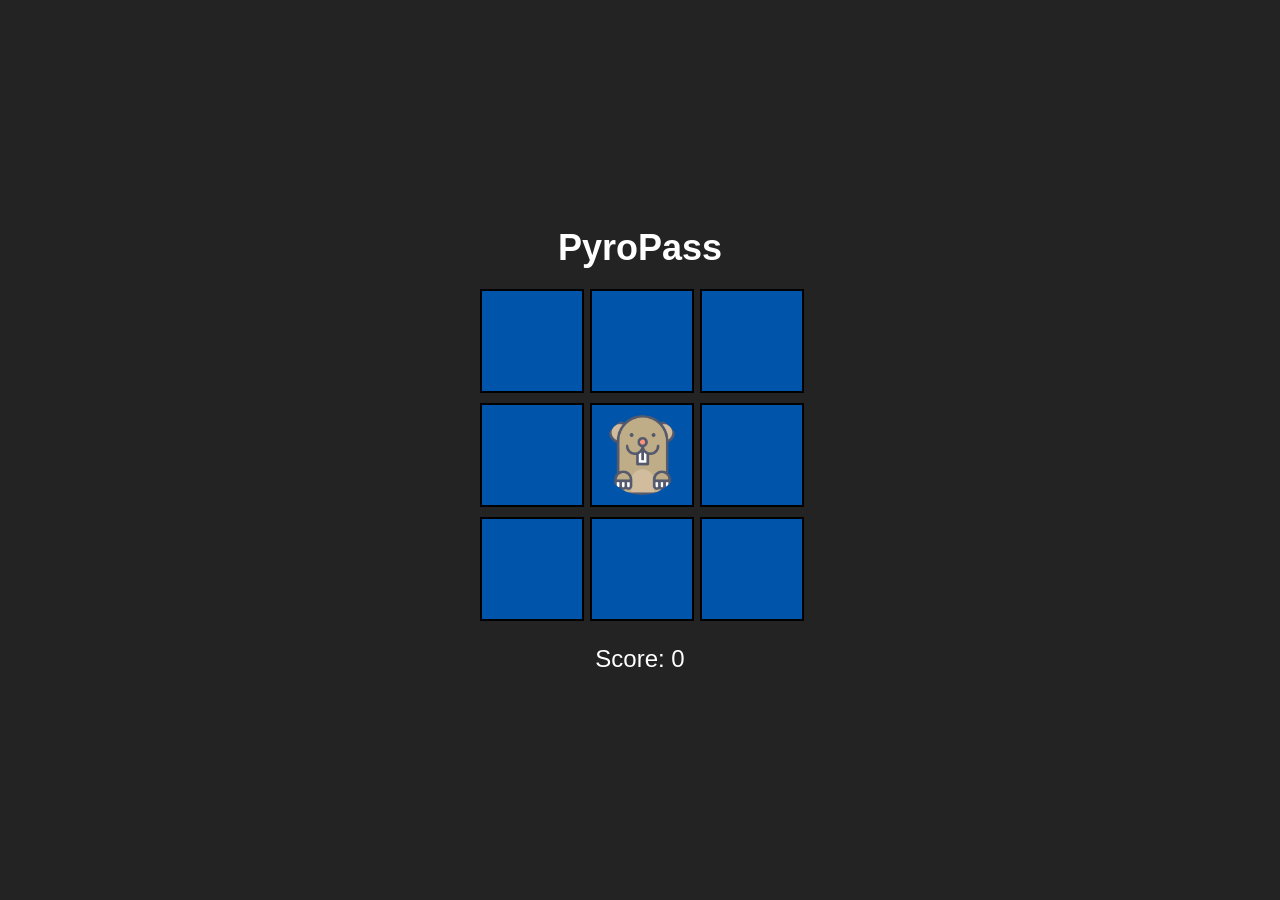
<file: index.html>
<!DOCTYPE html>
<html lang="en">
<head>
    <meta charset="UTF-8">
    <meta name="viewport" content="width=device-width, initial-scale=1.0">
    <title>PyroPass - Whack-a-Mole</title>
    <link rel="stylesheet" href="style.css">
</head>
<body>
    <div class="game-container">
        <h1>PyroPass</h1>
        <div id="game">
            <!-- 3x3 grid of holes and moles will be generated dynamically using JavaScript -->
        </div>
        <p id="score">Score: 0</p>
        <button id="restart-button" style="display: none;">Restart Game</button>
    </div>
    <script src="script.js"></script>
</body>
</html>
</file>
<file: style.css>
body {
    text-align: center;
    font-family: Arial, sans-serif;
    background-color: #232323; /* Dark background color */
    margin: 0;
    padding: 0;
    height: 100vh;
    display: flex;
    flex-direction: column;
    justify-content: center;
    align-items: center;
}

h1 {
    font-size: 36px;
    color: #fff; /* White text color */
    margin-bottom: 20px; /* Add margin at the bottom */
}

.game-container {
    display: flex;
    flex-direction: column;
    align-items: center;
}

#game {
    display: grid;
    grid-template-columns: repeat(3, 100px); /* 3x3 grid */
    gap: 10px;
    margin: 0 auto;
}

.hole {
    width: 100px;
    height: 100px;
    border: 2px solid #000;
    background-color: #0055aa; /* Dark blue background color */
    position: relative;
    cursor: pointer;
    overflow: hidden;
    transition: background-color 0.2s;
}

.hole:hover {
    background-color: #0077dd; /* Light blue background color on hover */
}

.mole {
    width: 80px; /* Adjusted for 3x3 grid */
    height: 80px; /* Adjusted for 3x3 grid */
    border-radius: 50%;
    background-image: url('mole.png'); /* Set the mole image as a background */
    background-size: cover; /* Adjust the size of the background */
    background-repeat: no-repeat; /* Prevent the background from repeating */
    position: absolute;
    top: 10px;
    left: 10px;
    display: none;
    cursor: pointer; /* Add cursor pointer */
}

.mole.up {
    display: block;
}

.mole.clicked {
    background-image: url('red-cross.png'); /* Set the red X image as a background */
    background-size: cover;
    background-repeat: no-repeat;
}

p {
    font-size: 24px;
    color: #fff; /* White text color */
}

#restart-button {
    font-size: 18px;
    padding: 10px 20px;
    background-color: #0099cc; /* Dark blue button color */
    color: #fff; /* White text color */
    border: none;
    border-radius: 5px;
    cursor: pointer;
    transition: background-color 0.2s;
}

#restart-button:hover {
    background-color: #0077aa; /* Light blue button color on hover */
}
</file>
